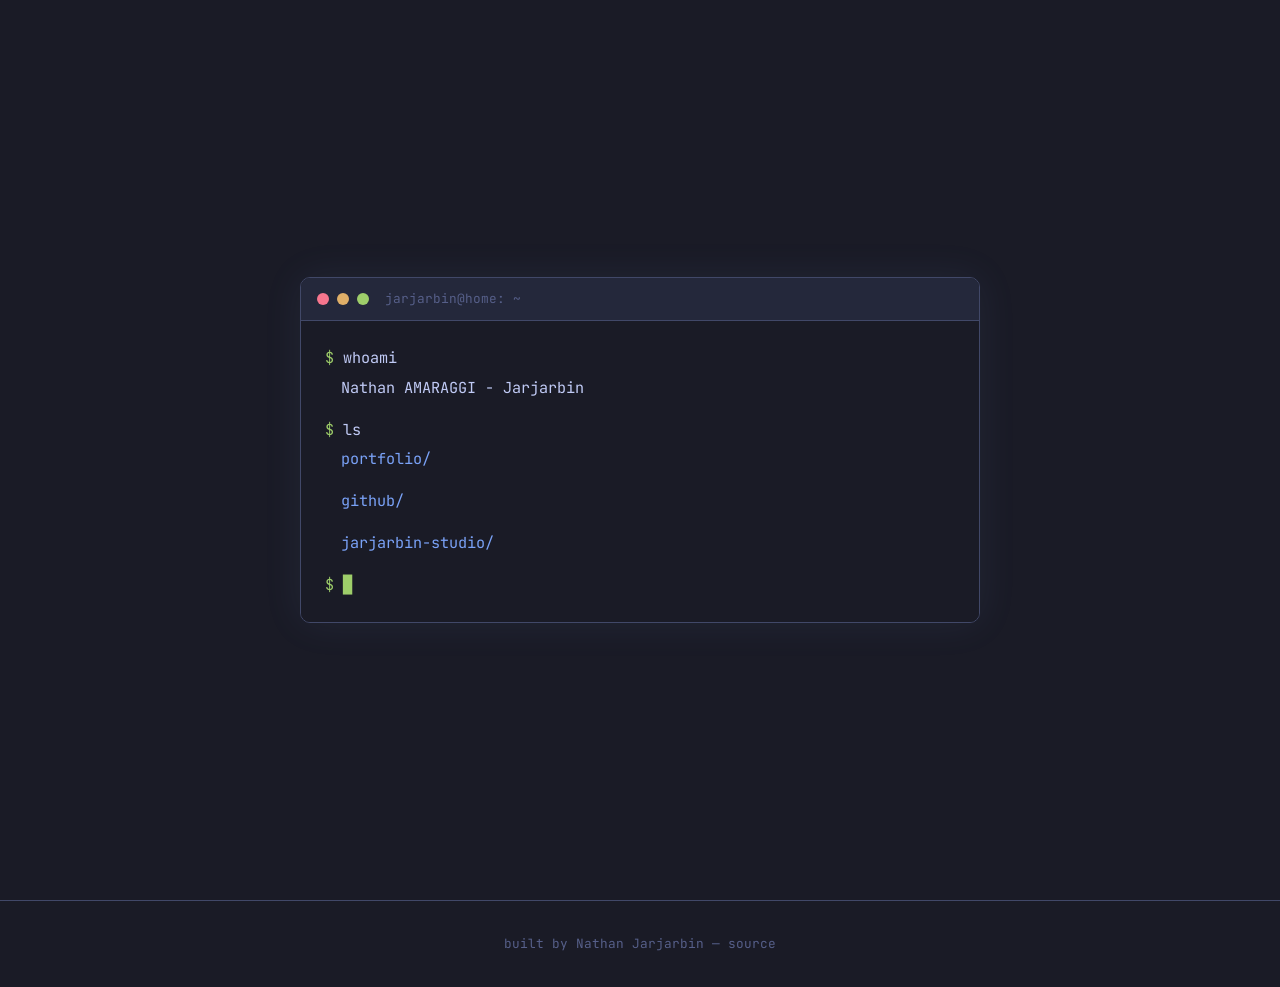
<file: index.html>
<!DOCTYPE html>

<html lang="en">
<head>
    <meta charset="UTF-8"/>
    <meta content="width=device-width, initial-scale=1.0" name="viewport"/>
    <title>Nathan Jarjarbin</title>
    <link href="css/terminal.css" rel="stylesheet"/>
    <link href="https://fonts.googleapis.com/css2?family=JetBrains+Mono:wght@400;700&display=swap" rel="stylesheet"/>
</head>
<body>
<section id="hero">
    <div class="terminal-window">
        <div class="terminal-bar">
            <span class="dot red"></span>
            <span class="dot yellow"></span>
            <span class="dot green"></span>
            <span class="terminal-title">jarjarbin@home: ~</span>
        </div>
        <div class="terminal-body">
            <p><span class="prompt">$</span> whoami</p>
            <p class="output">Nathan AMARAGGI - Jarjarbin</p>
            <p><span class="prompt">$</span> ls</p>
            <p class="output">
                <a href="html/portfolio.html">portfolio/</a>
            </p>
            <p class="output">
                <a href="https://github.com/Jarjarbin06" target="_blank">github/</a>
            </p>
            <p class="output">
                <a href="https://github.com/Jarjarbin-Studio" target="_blank">jarjarbin-studio/</a>
            </p>
            <p><span class="prompt">$</span> <span class="cursor">█</span></p>
        </div>
    </div>
</section>
<footer>
    <p>built by Nathan Jarjarbin — <a href="https://github.com/Jarjarbin06/jarjarbin-cloud-flare" target="_blank">source</a></p>
</footer>
</body>
</html>
</file>
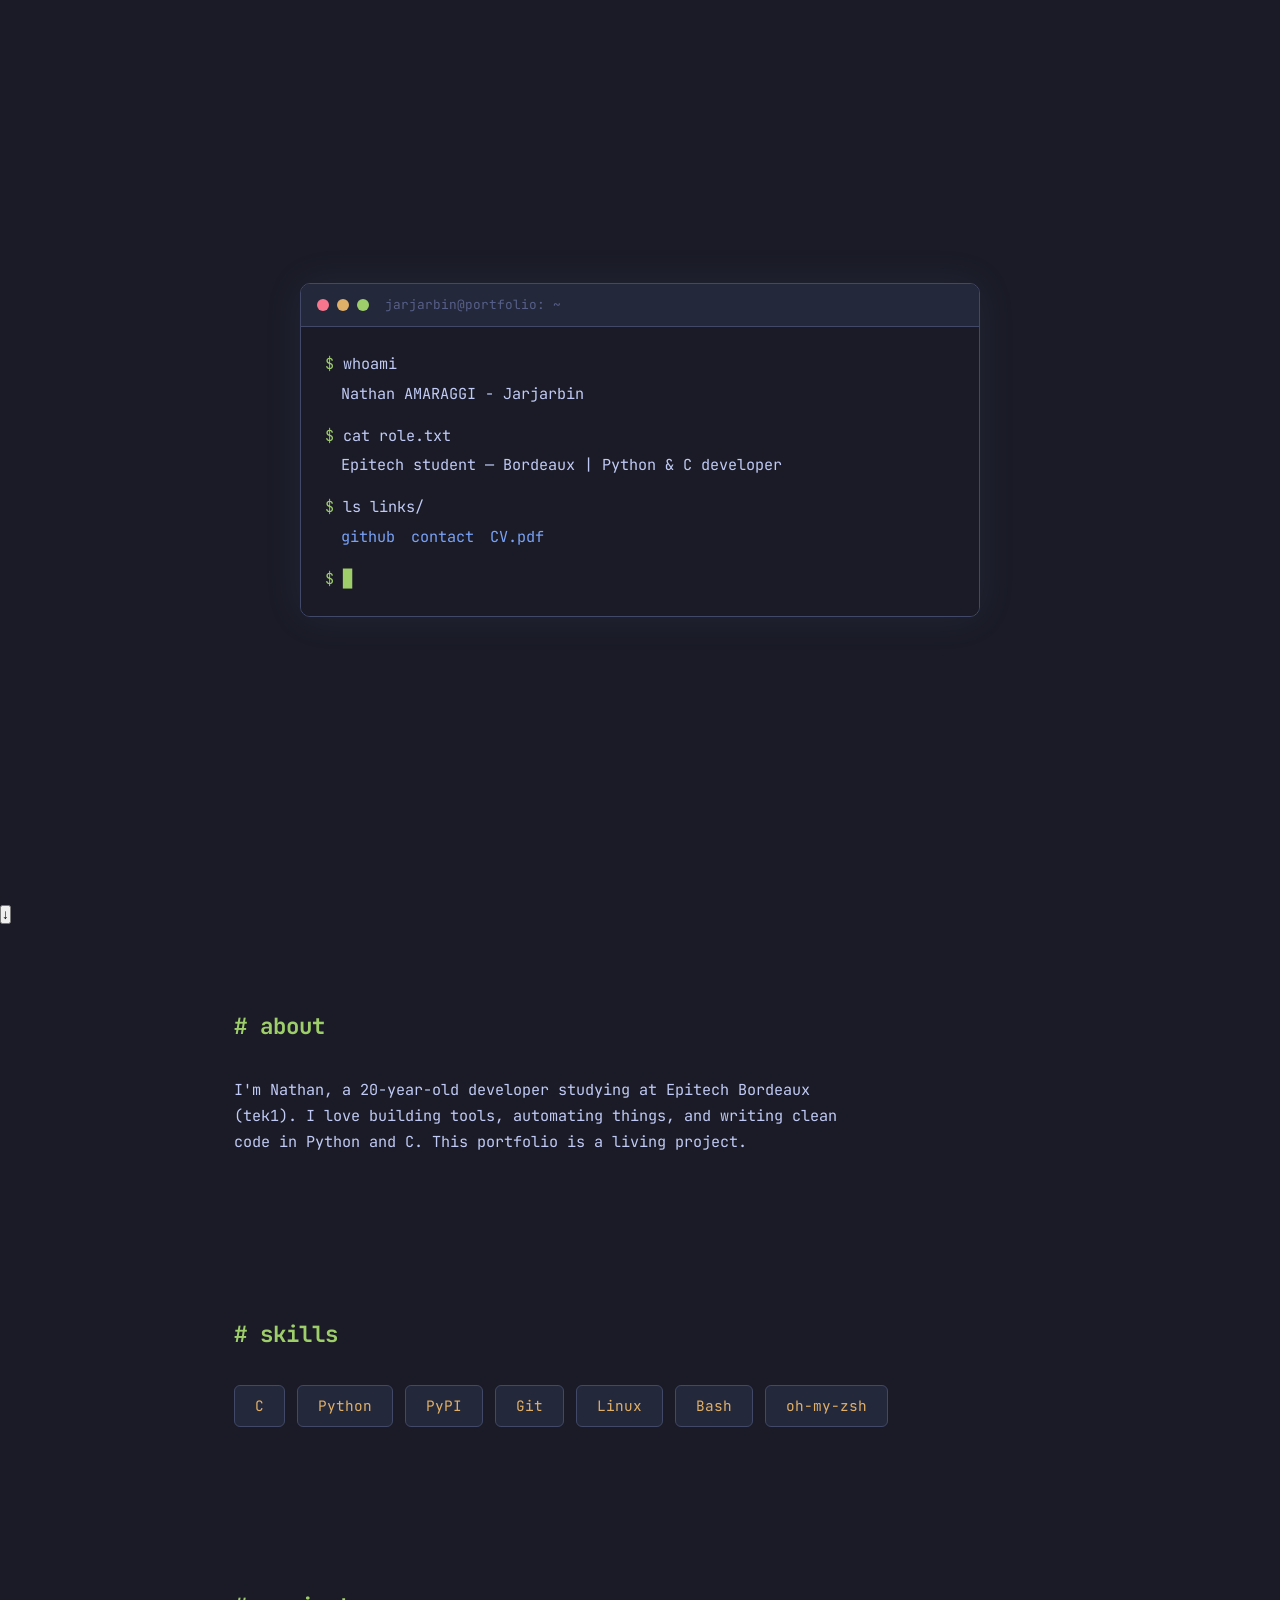
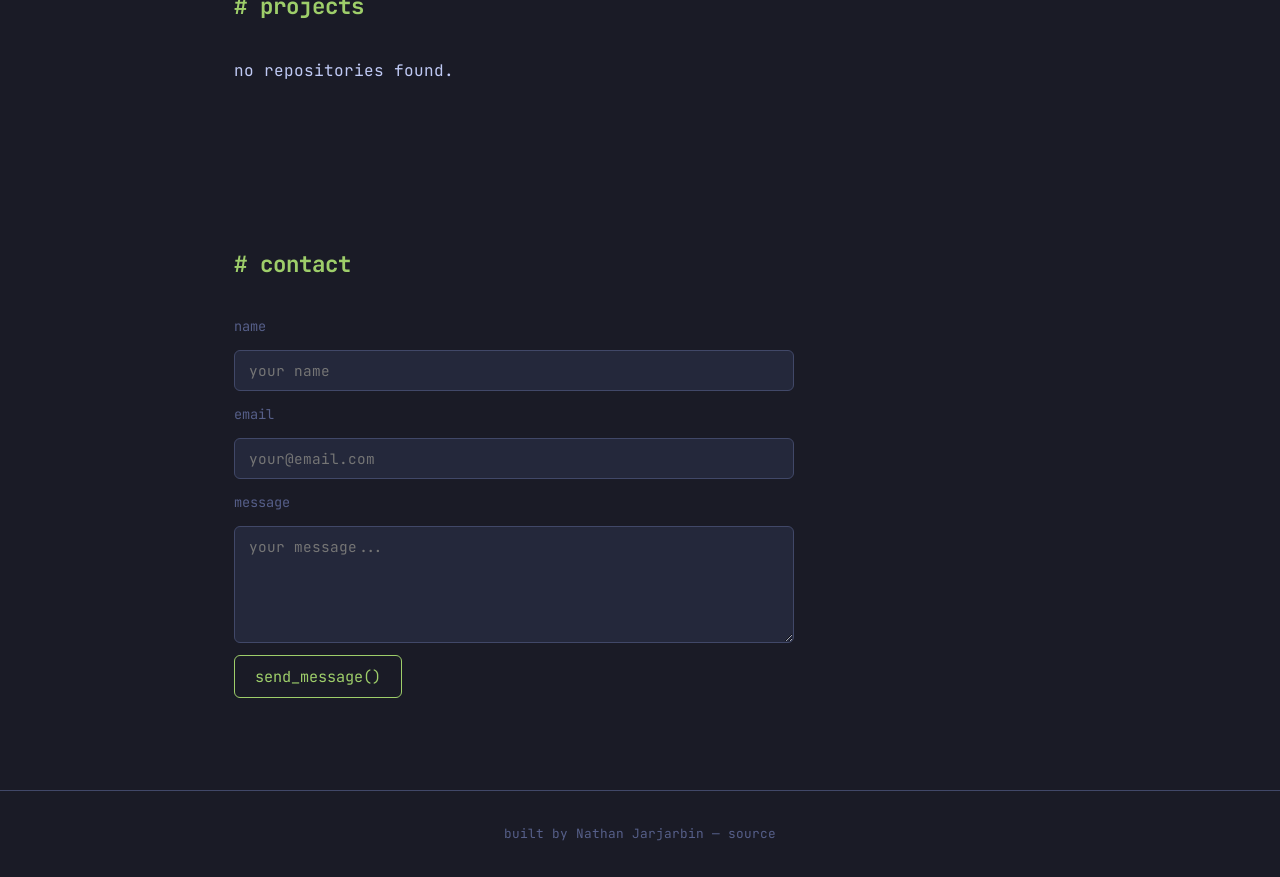
<file: portfolio.html>
<!DOCTYPE html>
<html lang="en">
<head>
    <meta charset="UTF-8"/>
    <meta content="width=device-width, initial-scale=1.0" name="viewport"/>
    <title>Nathan Jarjarbin — Portfolio</title>
    <link href="css/terminal.css" rel="stylesheet"/>
    <link href="https://fonts.googleapis.com/css2?family=JetBrains+Mono:wght@400;700&display=swap" rel="stylesheet"/>
</head>
<body>
<section id="hero">
    <div class="terminal-window">
        <div class="terminal-bar">
            <span class="dot red"></span>
            <span class="dot yellow"></span>
            <span class="dot green"></span>
            <span class="terminal-title">jarjarbin@portfolio: ~</span>
        </div>
        <div class="terminal-body">
            <p><span class="prompt">$</span> whoami</p>
            <p class="output">Nathan AMARAGGI - Jarjarbin</p>
            <p><span class="prompt">$</span> cat role.txt</p>
            <p class="output">Epitech student — Bordeaux | Python & C developer</p>
            <p><span class="prompt">$</span> ls links/</p>
            <p class="output">
                <a href="https://github.com/Jarjarbin06" target="_blank">github</a>
                <a href="#contact">contact</a>
                <a download href="assets/CV.pdf">CV.pdf</a>
            </p>
            <p><span class="prompt">$</span> <span class="cursor">█</span></p>
        </div>
    </div>
</section>
<button id="scroll-arrow" class="scroll-arrow">↓</button>
<section id="about">
    <h2><span class="prompt">#</span> about</h2>
    <p>
        I'm Nathan, a 20-year-old developer studying at Epitech Bordeaux (tek1).
        I love building tools, automating things, and writing clean code in Python and C.
        This portfolio is a living project.
    </p>
</section>
<section id="skills">
    <h2><span class="prompt">#</span> skills</h2>
    <div class="skills-grid">
        <div class="skill-card">C</div>
        <div class="skill-card">Python</div>
        <div class="skill-card">PyPI</div>
        <div class="skill-card">Git</div>
        <div class="skill-card">Linux</div>
        <div class="skill-card">Bash</div>
        <div class="skill-card">oh-my-zsh</div>
    </div>
</section>
<section id="projects">
    <h2><span class="prompt">#</span> projects</h2>
    <div id="projects-grid">
        <p class="output">fetching repositories...</p>
    </div>
</section>
<section id="contact">
    <h2><span class="prompt">#</span> contact</h2>
    <form id="contact-form">
        <label for="name">name</label>
        <input id="name" name="name" placeholder="your name" required type="text"/>

        <label for="email">email</label>
        <input id="email" name="email" placeholder="your@email.com" required type="email"/>

        <label for="message">message</label>
        <textarea id="message" name="message" placeholder="your message..." required rows="5"></textarea>

        <button type="submit">send_message()</button>
    </form>
    <p id="form-status"></p>
</section>
<footer>
    <p>built by Nathan Jarjarbin — <a href="https://github.com/Jarjarbin06/jarjarbin-cloud-flare" target="_blank">source</a></p>
</footer>
<script src="js/portfolio.js"></script>
</body>
</html>
</file>
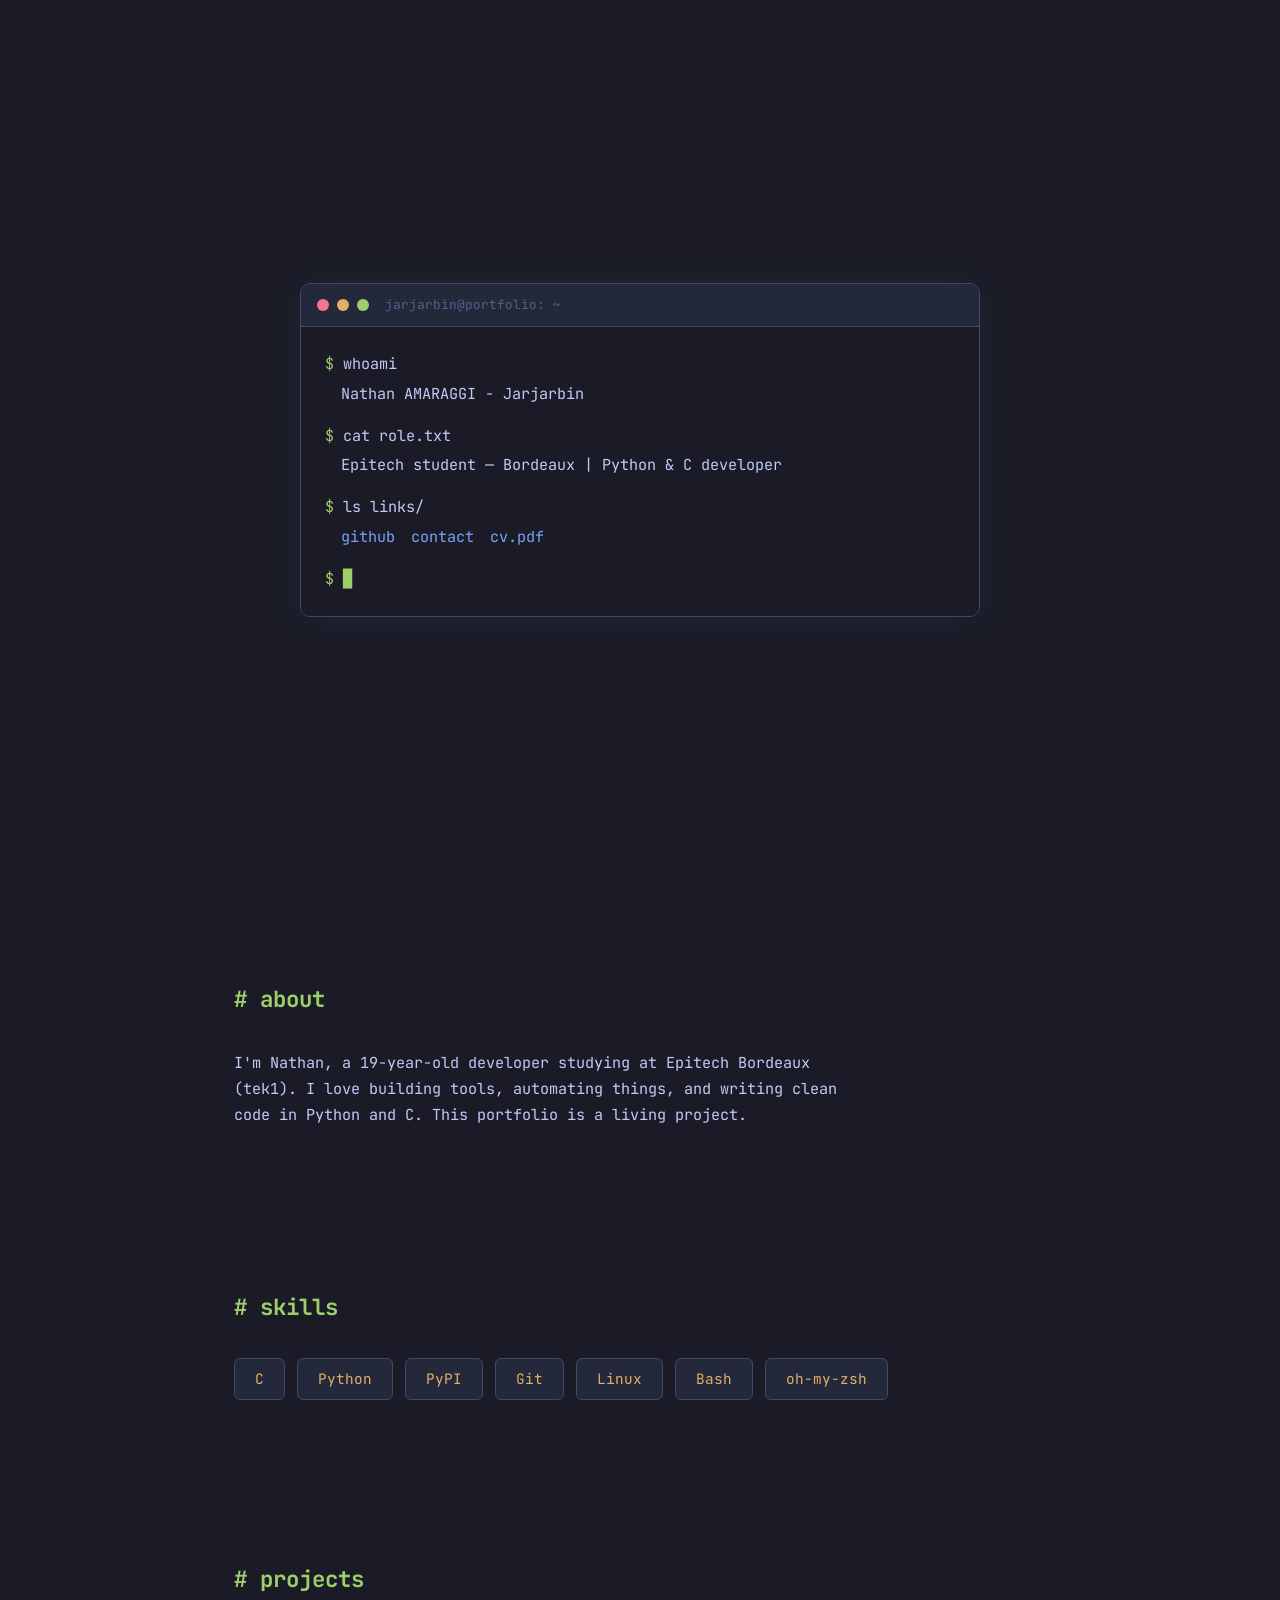
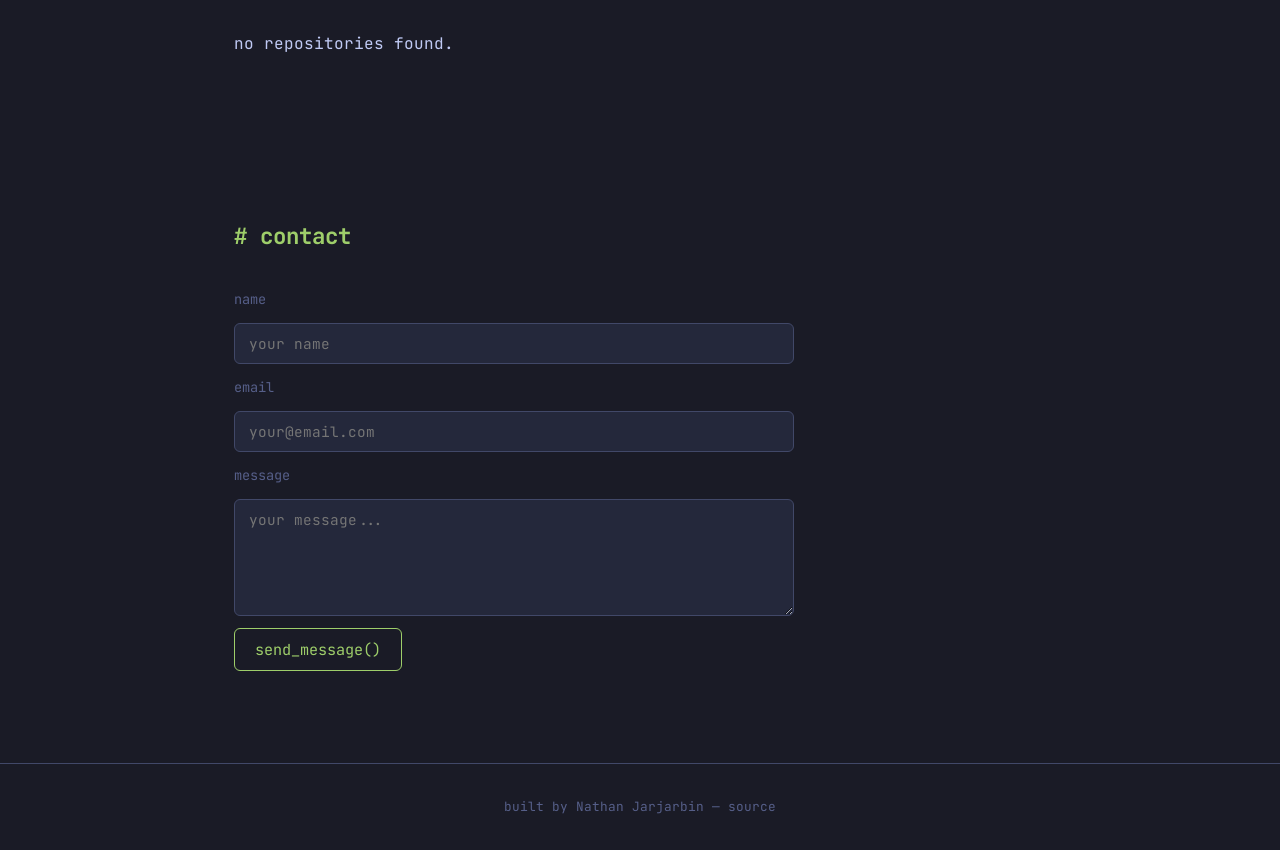
<file: html/portfolio.html>
<!DOCTYPE html>
<html lang="en">
<head>
    <meta charset="UTF-8"/>
    <meta content="width=device-width, initial-scale=1.0" name="viewport"/>
    <title>Nathan Jarjarbin — Portfolio</title>
    <link href="../css/terminal.css" rel="stylesheet"/>
    <link href="https://fonts.googleapis.com/css2?family=JetBrains+Mono:wght@400;700&display=swap" rel="stylesheet"/>
</head>
<body>
<section id="hero">
    <div class="terminal-window">
        <div class="terminal-bar">
            <span class="dot red"></span>
            <span class="dot yellow"></span>
            <span class="dot green"></span>
            <span class="terminal-title">jarjarbin@portfolio: ~</span>
        </div>
        <div class="terminal-body">
            <p><span class="prompt">$</span> whoami</p>
            <p class="output">Nathan AMARAGGI - Jarjarbin</p>
            <p><span class="prompt">$</span> cat role.txt</p>
            <p class="output">Epitech student — Bordeaux | Python & C developer</p>
            <p><span class="prompt">$</span> ls links/</p>
            <p class="output">
                <a href="https://github.com/Jarjarbin06" target="_blank">github</a>
                <a href="#contact">contact</a>
                <a download href="assets/cv.pdf">cv.pdf</a>
            </p>
            <p><span class="prompt">$</span> <span class="cursor">█</span></p>
        </div>
    </div>
</section>
<section id="about">
    <h2><span class="prompt">#</span> about</h2>
    <p>
        I'm Nathan, a 19-year-old developer studying at Epitech Bordeaux (tek1).
        I love building tools, automating things, and writing clean code in Python and C.
        This portfolio is a living project.
    </p>
</section>
<section id="skills">
    <h2><span class="prompt">#</span> skills</h2>
    <div class="skills-grid">
        <div class="skill-card">C</div>
        <div class="skill-card">Python</div>
        <div class="skill-card">PyPI</div>
        <div class="skill-card">Git</div>
        <div class="skill-card">Linux</div>
        <div class="skill-card">Bash</div>
        <div class="skill-card">oh-my-zsh</div>
    </div>
</section>
<section id="projects">
    <h2><span class="prompt">#</span> projects</h2>
    <div id="projects-grid">
        <p class="output">fetching repositories...</p>
    </div>
</section>
<section id="contact">
    <h2><span class="prompt">#</span> contact</h2>
    <form id="contact-form">
        <label for="name">name</label>
        <input id="name" name="name" placeholder="your name" required type="text"/>

        <label for="email">email</label>
        <input id="email" name="email" placeholder="your@email.com" required type="email"/>

        <label for="message">message</label>
        <textarea id="message" name="message" placeholder="your message..." required rows="5"></textarea>

        <button type="submit">send_message()</button>
    </form>
    <p id="form-status"></p>
</section>
<footer>
    <p>built by Nathan Jarjarbin — <a href="https://github.com/Jarjarbin06/jarjarbin-cloud-flare" target="_blank">source</a></p>
</footer>
<script src="../js/portfolio.js"></script>
</body>
</html>
</file>
<file: css/terminal.css>
/* -- RESET & BASE -- */
*, *::before, *::after {
    box-sizing: border-box;
    margin: 0;
    padding: 0;
}

:root {
    --bg: #1a1b26;
    --bg-light: #24283b;
    --border: #414868;
    --green: #9ece6a;
    --blue: #7aa2f7;
    --yellow: #e0af68;
    --red: #f7768e;
    --white: #c0caf5;
    --muted: #565f89;
    --font: 'JetBrains Mono', monospace;
}

html {
    scroll-behavior: smooth;
}

body {
    background-color: var(--bg);
    color: var(--white);
    font-family: var(--font);
    font-size: 16px;
    line-height: 1.7;
}

a {
    color: var(--blue);
    text-decoration: none;
}

a:hover {
    text-decoration: underline;
}

section {
    max-width: 860px;
    margin: 0 auto;
    padding: 80px 24px;
}

h2 {
    font-size: 1.4rem;
    margin-bottom: 32px;
    color: var(--green);
}

/* -- PROMPT -- */
.prompt {
    color: var(--green);
    user-select: none;
}

/* -- HERO - TERMINAL WINDOW -- */
#hero {
    display: flex;
    align-items: center;
    justify-content: center;
    min-height: 100vh;
    padding: 40px 24px;
}

.terminal-window {
    width: 100%;
    max-width: 680px;
    border: 1px solid var(--border);
    border-radius: 10px;
    overflow: hidden;
    box-shadow: 0 0 40px rgba(122, 162, 247, 0.08);
}

.terminal-bar {
    background-color: var(--bg-light);
    padding: 10px 16px;
    display: flex;
    align-items: center;
    gap: 8px;
    border-bottom: 1px solid var(--border);
}

.dot {
    width: 12px;
    height: 12px;
    border-radius: 50%;
}

.dot.red {
    background-color: var(--red);
}

.dot.yellow {
    background-color: var(--yellow);
}

.dot.green {
    background-color: var(--green);
}

.terminal-title {
    margin-left: 8px;
    font-size: 0.8rem;
    color: var(--muted);
}

.terminal-body {
    background-color: var(--bg);
    padding: 24px;
    display: flex;
    flex-direction: column;
    gap: 4px;
}

.terminal-body p {
    font-size: 0.95rem;
}

.terminal-body .output {
    color: var(--white);
    padding-left: 16px;
    margin-bottom: 12px;
    display: flex;
    gap: 16px;
    flex-wrap: wrap;
}

/* -- CURSOR -- */
.cursor {
    display: inline-block;
    color: var(--green);
    animation: blink 1s step-end infinite;
}

@keyframes blink {
    0%, 100% {
        opacity: 1;
    }
    50% {
        opacity: 0;
    }
}

/* -- ABOUT -- */
#about p {
    color: var(--white);
    max-width: 640px;
    font-size: 0.95rem;
}

/* -- SKILLS -- */
.skills-grid {
    display: flex;
    flex-wrap: wrap;
    gap: 12px;
}

.skill-card {
    background-color: var(--bg-light);
    border: 1px solid var(--border);
    border-radius: 6px;
    padding: 8px 20px;
    font-size: 0.9rem;
    color: var(--yellow);
    transition: border-color 0.2s;
}

.skill-card:hover {
    border-color: var(--yellow);
}

/* -- PROJECTS -- */
#projects-grid {
    display: grid;
    grid-template-columns: repeat(auto-fill, minmax(280px, 1fr));
    gap: 16px;
}

.project-card {
    background-color: var(--bg-light);
    border: 1px solid var(--border);
    border-radius: 8px;
    padding: 20px;
    display: flex;
    flex-direction: column;
    gap: 8px;
    transition: border-color 0.2s, box-shadow 0.2s;
}

.project-card:hover {
    border-color: var(--blue);
    box-shadow: 0 0 12px rgba(122, 162, 247, 0.1);
}

.project-card h3 {
    font-size: 1rem;
    color: var(--blue);
}

.project-card p {
    font-size: 0.85rem;
    color: var(--muted);
    flex: 1;
}

.project-card .meta {
    font-size: 0.8rem;
    color: var(--muted);
    display: flex;
    gap: 16px;
}

.project-card .meta .lang {
    color: var(--yellow);
}

.project-card a {
    font-size: 0.85rem;
    color: var(--green);
}

/* -- CONTACT -- */
#contact-form {
    display: flex;
    flex-direction: column;
    gap: 12px;
    max-width: 560px;
}

#contact-form label {
    font-size: 0.85rem;
    color: var(--muted);
}

#contact-form input,
#contact-form textarea {
    background-color: var(--bg-light);
    border: 1px solid var(--border);
    border-radius: 6px;
    color: var(--white);
    font-family: var(--font);
    font-size: 0.9rem;
    padding: 10px 14px;
    outline: none;
    transition: border-color 0.2s;
    resize: vertical;
}

#contact-form input:focus,
#contact-form textarea:focus {
    border-color: var(--blue);
}

#contact-form button {
    background-color: transparent;
    border: 1px solid var(--green);
    border-radius: 6px;
    color: var(--green);
    cursor: pointer;
    font-family: var(--font);
    font-size: 0.95rem;
    padding: 10px 20px;
    align-self: flex-start;
    transition: background-color 0.2s, color 0.2s;
}

#contact-form button:hover {
    background-color: var(--green);
    color: var(--bg);
}

#form-status {
    margin-top: 12px;
    font-size: 0.9rem;
    color: var(--green);
}

/* -- FOOTER -- */
footer {
    text-align: center;
    padding: 32px 24px;
    font-size: 0.8rem;
    color: var(--muted);
    border-top: 1px solid var(--border);
}

footer a {
    color: var(--muted);
}

footer a:hover {
    color: var(--white);
}
</file>
